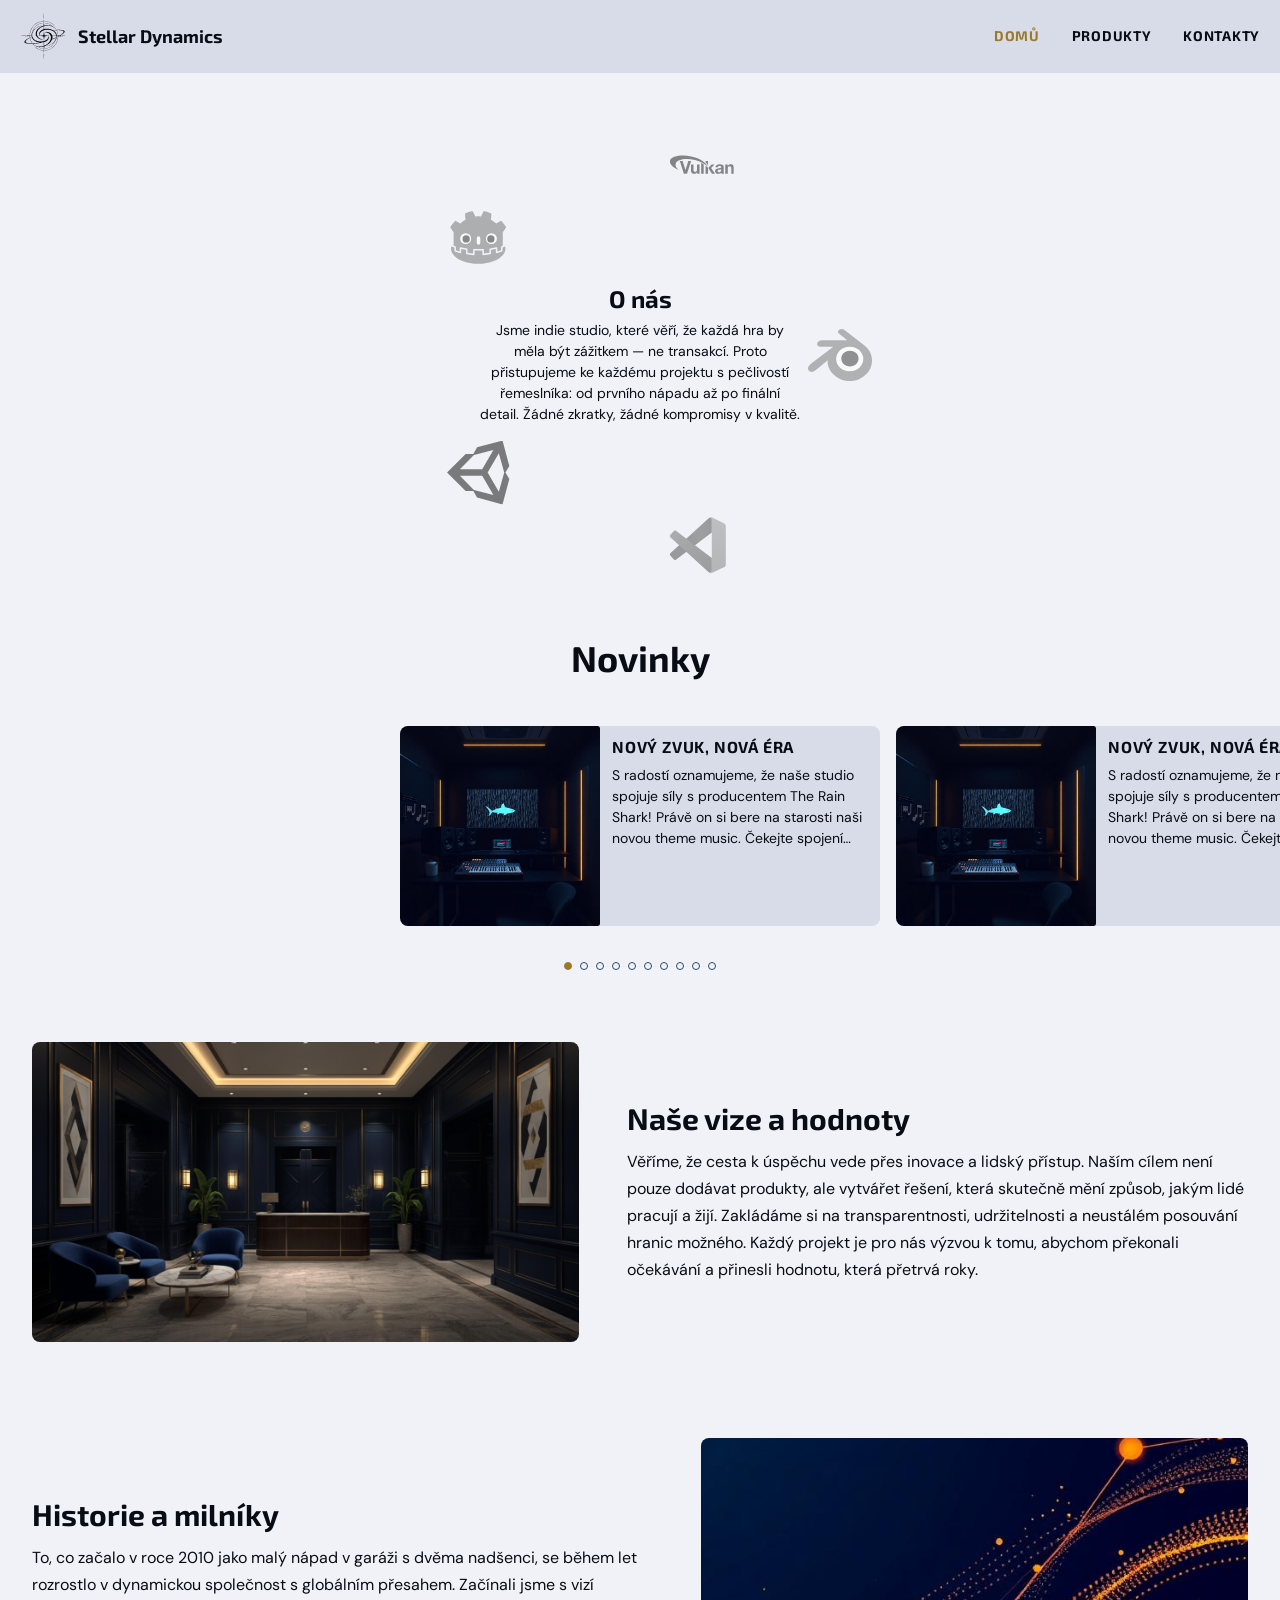
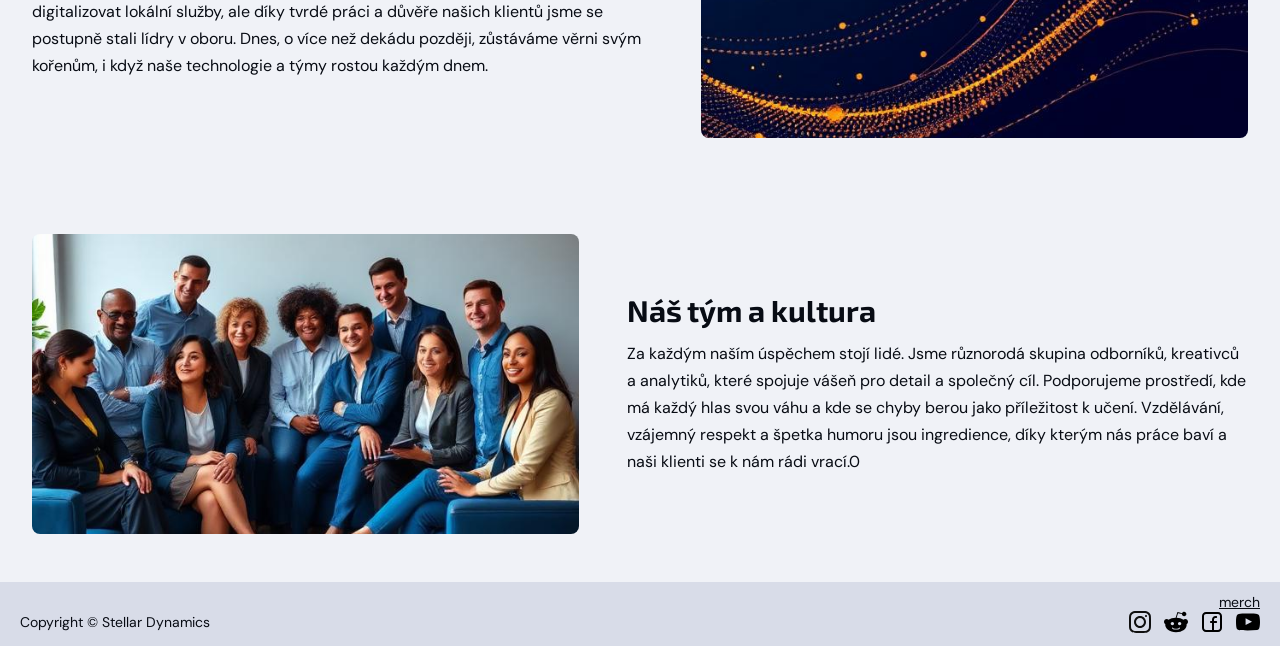
<file: index.html>
<!DOCTYPE html>
<html lang="cs">

<head>
    <meta charset="UTF-8">
    <meta name="viewport" content="width=device-width, initial-scale=1.0">
    <link rel="stylesheet" href="./assets/css/main.css">
    <script src="./assets/js/main.js" defer></script>
    <title>Home</title>
</head>

<body>
    <nav>
        <a href="./index.html" class="logo">
            <img class="logo__image" src="./assets/images/logo.svg" alt="logo">
            <p class="logo__text">Stellar Dynamics</p>
        </a>
        <button class="nav__toggle" aria-label="Otevřít menu" aria-expanded="false">
            <span></span>
            <span></span>
            <span></span>
        </button>
        <menu>
            <li><a class="active" href="./index.html">Domů</a></li>
            <li><a href="./produkty.html">Produkty</a></li>
            <li><a href="./kontakty.html">Kontakty</a></li>
        </menu>
    </nav>
    <header class="header--home">

        <div class="loga">

            <div class="about">
                <h2>O nás</h2>
                <p>Jsme indie studio, které věří, že každá hra by měla být zážitkem — ne transakcí. Proto přistupujeme
                    ke
                    každému projektu s pečlivostí řemeslníka: od prvního nápadu až po finální detail. Žádné zkratky,
                    žádné
                    kompromisy v kvalitě.</p>
            </div>

            <a class="logo--vscode" href="https://code.visualstudio.com/"><img
                    src="./assets/images/VScode logo.svg" alt="VScode"></a>
            <a class="logo--unity" href="https://unity.com/"><img src="./assets/images/unity logo.svg"
                    alt="Unity"></a>
            <a class="logo--blender" href="https://www.blender.org/"><img src="./assets/images/blender logo.svg"
                    alt="Blender"></a>
            <a class="logo--godot" href="https://godotengine.org/"><img src="./assets/images/godot logo.svg"
                    alt="Godot"></a>
            <a class="logo--vulkan" href="https://www.vulkan.org/"><img src="./assets/images/vulkan logo.svg"
                    alt="Vulkan"></a>
        </div>
    </header>

    <main>

        <h2>Novinky</h2>
        <div class="news">
            <a class="news__new" href="./novinka.html">
                <img src="./assets/images/news.png" alt="news-image" class="news__image">
                <div class="news__text">
                    <h3>Nový zvuk, nová éra</h3>
                    <p>S radostí oznamujeme, že naše studio spojuje síly s producentem The Rain Shark! Právě on si bere
                        na starosti naši novou theme music. Čekejte spojení hlubokých atmosférických beatů a
                        nekompromisní energie, která přesně definuje náš aktuální směr.</p>
                </div>
            </a>
            <a class="news__new" href="./novinka.html">
                <img src="./assets/images/news.png" alt="news-image" class="news__image">
                <div class="news__text">
                    <h3>Nový zvuk, nová éra</h3>
                    <p>S radostí oznamujeme, že naše studio spojuje síly s producentem The Rain Shark! Právě on si bere
                        na starosti naši novou theme music. Čekejte spojení hlubokých atmosférických beatů a
                        nekompromisní energie, která přesně definuje náš aktuální směr.</p>
                </div>
            </a>
            <a class="news__new" href="./novinka.html">
                <img src="./assets/images/news.png" alt="news-image" class="news__image">
                <div class="news__text">
                    <h3>Nový zvuk, nová éra</h3>
                    <p>S radostí oznamujeme, že naše studio spojuje síly s producentem The Rain Shark! Právě on si bere
                        na starosti naši novou theme music. Čekejte spojení hlubokých atmosférických beatů a
                        nekompromisní energie, která přesně definuje náš aktuální směr.</p>
                </div>
            </a>
            <a class="news__new" href="./novinka.html">
                <img src="./assets/images/news.png" alt="news-image" class="news__image">
                <div class="news__text">
                    <h3>Nový zvuk, nová éra</h3>
                    <p>S radostí oznamujeme, že naše studio spojuje síly s producentem The Rain Shark! Právě on si bere
                        na starosti naši novou theme music. Čekejte spojení hlubokých atmosférických beatů a
                        nekompromisní energie, která přesně definuje náš aktuální směr.</p>
                </div>
            </a>
            <a class="news__new" href="./novinka.html">
                <img src="./assets/images/news.png" alt="news-image" class="news__image">
                <div class="news__text">
                    <h3>Nový zvuk, nová éra</h3>
                    <p>S radostí oznamujeme, že naše studio spojuje síly s producentem The Rain Shark! Právě on si bere
                        na starosti naši novou theme music. Čekejte spojení hlubokých atmosférických beatů a
                        nekompromisní energie, která přesně definuje náš aktuální směr.</p>
                </div>
            </a>
            <a class="news__new" href="./novinka.html">
                <img src="./assets/images/news.png" alt="news-image" class="news__image">
                <div class="news__text">
                    <h3>Nový zvuk, nová éra</h3>
                    <p>S radostí oznamujeme, že naše studio spojuje síly s producentem The Rain Shark! Právě on si bere
                        na starosti naši novou theme music. Čekejte spojení hlubokých atmosférických beatů a
                        nekompromisní energie, která přesně definuje náš aktuální směr.</p>
                </div>
            </a>
            <a class="news__new" href="./novinka.html">
                <img src="./assets/images/news.png" alt="news-image" class="news__image">
                <div class="news__text">
                    <h3>Nový zvuk, nová éra</h3>
                    <p>S radostí oznamujeme, že naše studio spojuje síly s producentem The Rain Shark! Právě on si bere
                        na starosti naši novou theme music. Čekejte spojení hlubokých atmosférických beatů a
                        nekompromisní energie, která přesně definuje náš aktuální směr.</p>
                </div>
            </a>
            <a class="news__new" href="./novinka.html">
                <img src="./assets/images/news.png" alt="news-image" class="news__image">
                <div class="news__text">
                    <h3>Nový zvuk, nová éra</h3>
                    <p>S radostí oznamujeme, že naše studio spojuje síly s producentem The Rain Shark! Právě on si bere
                        na starosti naši novou theme music. Čekejte spojení hlubokých atmosférických beatů a
                        nekompromisní energie, která přesně definuje náš aktuální směr.</p>
                </div>
            </a>
            <a class="news__new" href="./novinka.html">
                <img src="./assets/images/news.png" alt="news-image" class="news__image">
                <div class="news__text">
                    <h3>Nový zvuk, nová éra</h3>
                    <p>S radostí oznamujeme, že naše studio spojuje síly s producentem The Rain Shark! Právě on si bere
                        na starosti naši novou theme music. Čekejte spojení hlubokých atmosférických beatů a
                        nekompromisní energie, která přesně definuje náš aktuální směr.</p>
                </div>
            </a>
            <a class="news__new" href="./novinka.html">
                <img src="./assets/images/news.png" alt="news-image" class="news__image">
                <div class="news__text">
                    <h3>Nový zvuk, nová éra</h3>
                    <p>S radostí oznamujeme, že naše studio spojuje síly s producentem The Rain Shark! Právě on si bere
                        na starosti naši novou theme music. Čekejte spojení hlubokých atmosférických beatů a
                        nekompromisní energie, která přesně definuje náš aktuální směr.</p>
                </div>
            </a>
        </div>
        <div class="news__dots"></div>

        <div class="image-right">
            <img src="./assets/images/lobby.png" alt="vize" class="section__image">
            <div class="text-left">
                <h2>Naše vize a hodnoty</h2>
                <p>Věříme, že cesta k úspěchu vede přes inovace a lidský přístup. Naším cílem není pouze dodávat
                    produkty, ale vytvářet řešení, která skutečně mění způsob, jakým lidé pracují a žijí. Zakládáme si
                    na transparentnosti, udržitelnosti a neustálém posouvání hranic možného. Každý projekt je pro nás
                    výzvou k tomu, abychom překonali očekávání a přinesli hodnotu, která přetrvá roky.</p>
            </div>
        </div>
        <div class="image-left">
            <img src="./assets/images/time.png" alt="historie" class="section__image">
            <div class="text-left">
                <h2>Historie a milníky</h2>
                <p>To, co začalo v roce 2010 jako malý nápad v garáži s dvěma nadšenci, se během let rozrostlo v
                    dynamickou společnost s globálním přesahem. Začínali jsme s vizí digitalizovat lokální služby, ale
                    díky tvrdé práci a důvěře našich klientů jsme se postupně stali lídry v oboru. Dnes, o více než
                    dekádu později, zůstáváme věrni svým kořenům, i když naše technologie a týmy rostou každým dnem.</p>
            </div>
        </div>
        <div class="image-right">
            <img src="./assets/images/team.png" alt="tým" class="section__image">
            <div class="text-left">
                <h2>Náš tým a kultura</h2>
                <p>Za každým naším úspěchem stojí lidé. Jsme různorodá skupina odborníků, kreativců a analytiků, které
                    spojuje vášeň pro detail a společný cíl. Podporujeme prostředí, kde má každý hlas svou váhu a kde se
                    chyby berou jako příležitost k učení. Vzdělávání, vzájemný respekt a špetka humoru jsou ingredience,
                    díky kterým nás práce baví a naši klienti se k nám rádi vrací.0</p>
            </div>
        </div>
    </main>

    <footer>
        <div class="footer-up">
            <a href="#">merch</a>
        </div>

        <div class="footer-down">
            <p>Copyright © Stellar Dynamics </p>
            <div class="social-sites">
                <img src="./assets/images/instagram.svg" alt="instagram">
                <img src="./assets/images/reddit.svg" alt="reddit">
                <img src="./assets/images/facebook.svg" alt="facebook">
                <img src="./assets/images/youtube.svg" alt="youtube">
            </div>
        </div>
    </footer>
</body>

</html>
</file>
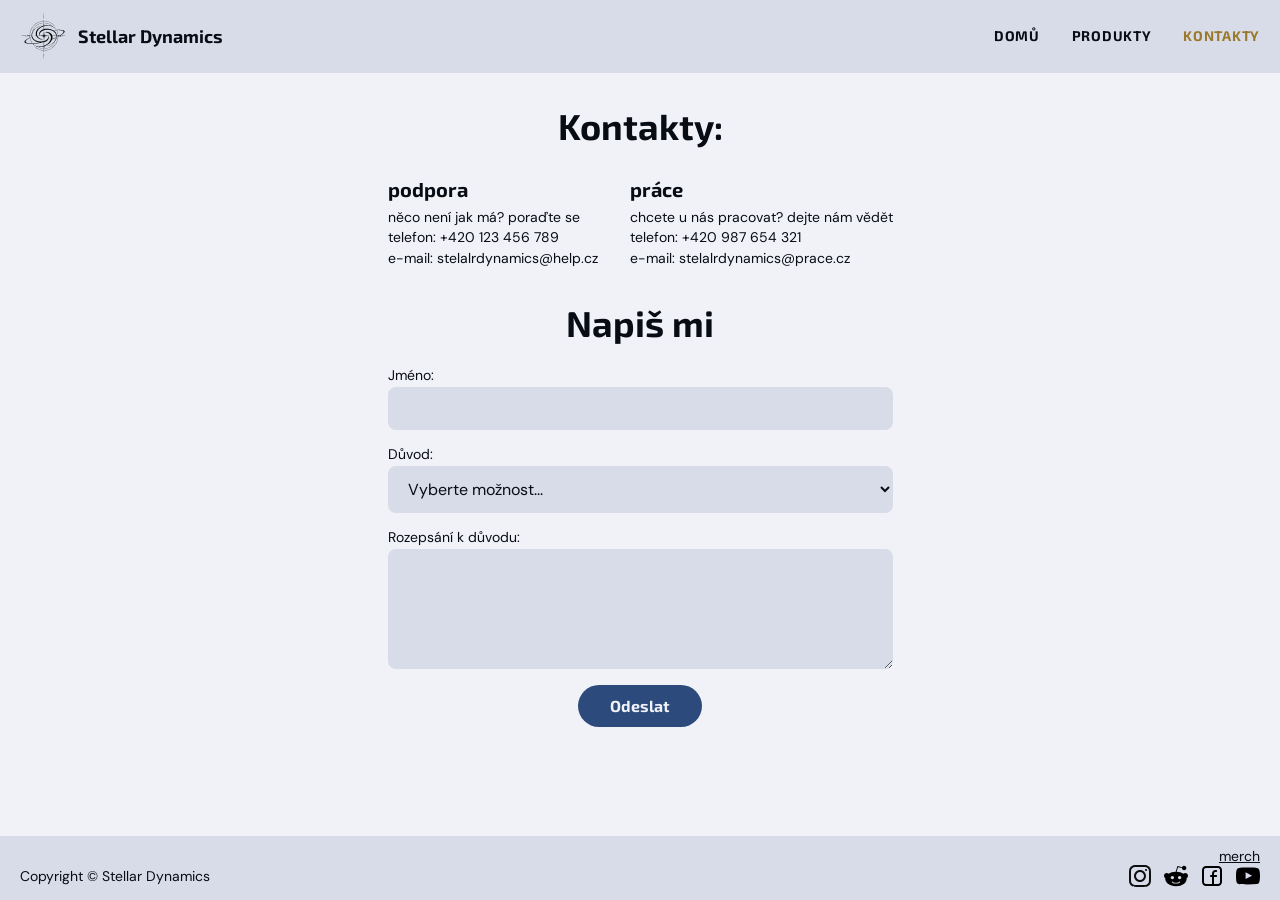
<file: kontakty.html>
<!DOCTYPE html>
<html lang="cs">

<head>
    <meta charset="UTF-8">
    <meta name="viewport" content="width=device-width, initial-scale=1.0">
    <link rel="stylesheet" href="./assets/css/main.css">
    <script src="./assets/js/main.js" defer></script>
    <title>Contact</title>
</head>

<body>
    <nav>
        <a href="./index.html" class="logo">
            <img class="logo__image" src="./assets/images/logo.svg" alt="logo">
            <p class="logo__text">Stellar Dynamics</p>
        </a>
        <menu>
            <li><a href="./index.html">Domů</a></li>
            <li><a href="./produkty.html">Produkty</a></li>
            <li><a class="active" href="./kontakty.html">Kontakty</a></li>
        </menu>
    </nav>
    <header class="header--kontakty">
        <h2>Kontakty:</h2>
    </header>

    <main class="main--kontakty">
        <div class="contacts">
            <div class="support">
                <h3>podpora</h3>
                <p>něco není jak má? poraďte se</p>
                <p>telefon: +420 123 456 789</p>
                <p>e-mail: stelalrdynamics@help.cz</p>
            </div>
            <div class="work">
                <h3>práce</h3>
                <p>chcete u nás pracovat? dejte nám vědět</p>
                <p>telefon: +420 987 654 321</p>
                <p>e-mail: stelalrdynamics@prace.cz</p>
            </div>
        </div>
        <h2>Napiš mi</h2>
        <form class="troubleshooting">

            <div>
                <label for="jmeno">Jméno:</label>
                <input type="text" id="jmeno" name="jmeno">
            </div>

            <div>
                <label for="duvod">Důvod:</label>
                <select id="duvod" name="duvod">
                    <option value="" disabled selected>Vyberte možnost...</option>
                    <option value="technicky-problem">Technický problém</option>
                    <option value="dotaz">Dotaz</option>
                    <option value="reklamace">Reklamace</option>
                    <option value="jine">Jiné</option>
                </select>
            </div>

            <div>
                <label for="popis">Rozepsání k důvodu:</label>
                <textarea id="popis" name="popis"></textarea>
            </div>

            <button type="submit">Odeslat</button>

        </form>

    </main>

    <footer>
        <div class="footer-up">
            <a href="#">merch</a>
        </div>

        <div class="footer-down">
            <p>Copyright © Stellar Dynamics </p>
            <div class="social-sites">
                <img src="./assets/images/instagram.svg" alt="instagram">
                <img src="./assets/images/reddit.svg" alt="reddit">
                <img src="./assets/images/facebook.svg" alt="facebook">
                <img src="./assets/images/youtube.svg" alt="youtube">
            </div>
        </div>
    </footer>
</body>

</html>
</file>
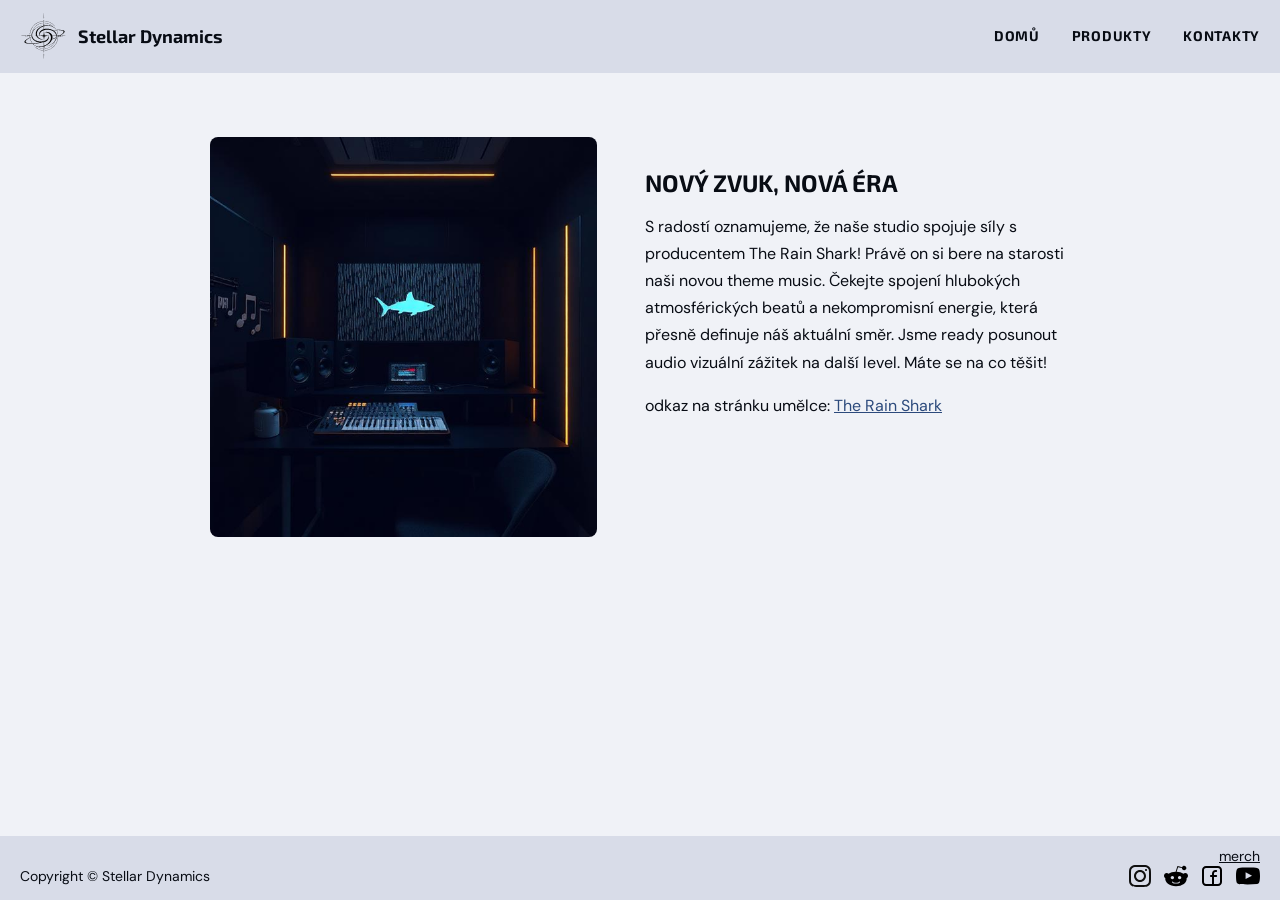
<file: novinka.html>
<!DOCTYPE html>
<html lang="cs">

<head>
    <meta charset="UTF-8">
    <meta name="viewport" content="width=device-width, initial-scale=1.0">
    <link rel="stylesheet" href="./assets/css/main.css">
    <script src="./assets/js/main.js" defer></script>
    <title>News</title>
</head>

<body>
    <nav>
        <a href="./index.html" class="logo">
            <img class="logo__image" src="./assets/images/logo.svg" alt="logo">
            <p class="logo__text">Stellar Dynamics</p>
        </a>
        <menu>
            <li><a href="./index.html">Domů</a></li>
            <li><a href="./produkty.html">Produkty</a></li>
            <li><a href="./kontakty.html">Kontakty</a></li>
        </menu>
    </nav>
    <header class="header--novinka">
        <h2>NOVÝ ZVUK, NOVÁ ÉRA</h2>
    </header>

    <main class="main--novinka">
        <div class="novinka">
            <img src="./assets/images/news.png" alt="news" class="novinka__image">
            <div class="novinka__text" data-title="NOVÝ ZVUK, NOVÁ ÉRA">
                <p>S radostí oznamujeme, že naše studio spojuje síly s producentem The Rain Shark! Právě on si bere na
                    starosti naši novou theme music. Čekejte spojení hlubokých atmosférických beatů a nekompromisní
                    energie, která přesně definuje náš aktuální směr. Jsme ready posunout audio vizuální zážitek na
                    další level. Máte se na co těšit!</p>
                <p>odkaz na stránku umělce: <a href="https://pslib-cz.github.io/2025-p2a-web-volny-projekt-RomanSedlo/">The Rain Shark</a></p>
            </div>
        </div>
    </main>

    <footer>
        <div class="footer-up">
            <a href="#">merch</a>
        </div>

        <div class="footer-down">
            <p>Copyright © Stellar Dynamics </p>
            <div class="social-sites">
                <img src="./assets/images/instagram.svg" alt="instagram">
                <img src="./assets/images/reddit.svg" alt="reddit">
                <img src="./assets/images/facebook.svg" alt="facebook">
                <img src="./assets/images/youtube.svg" alt="youtube">
            </div>
        </div>
    </footer>
</body>

</html>
</file>
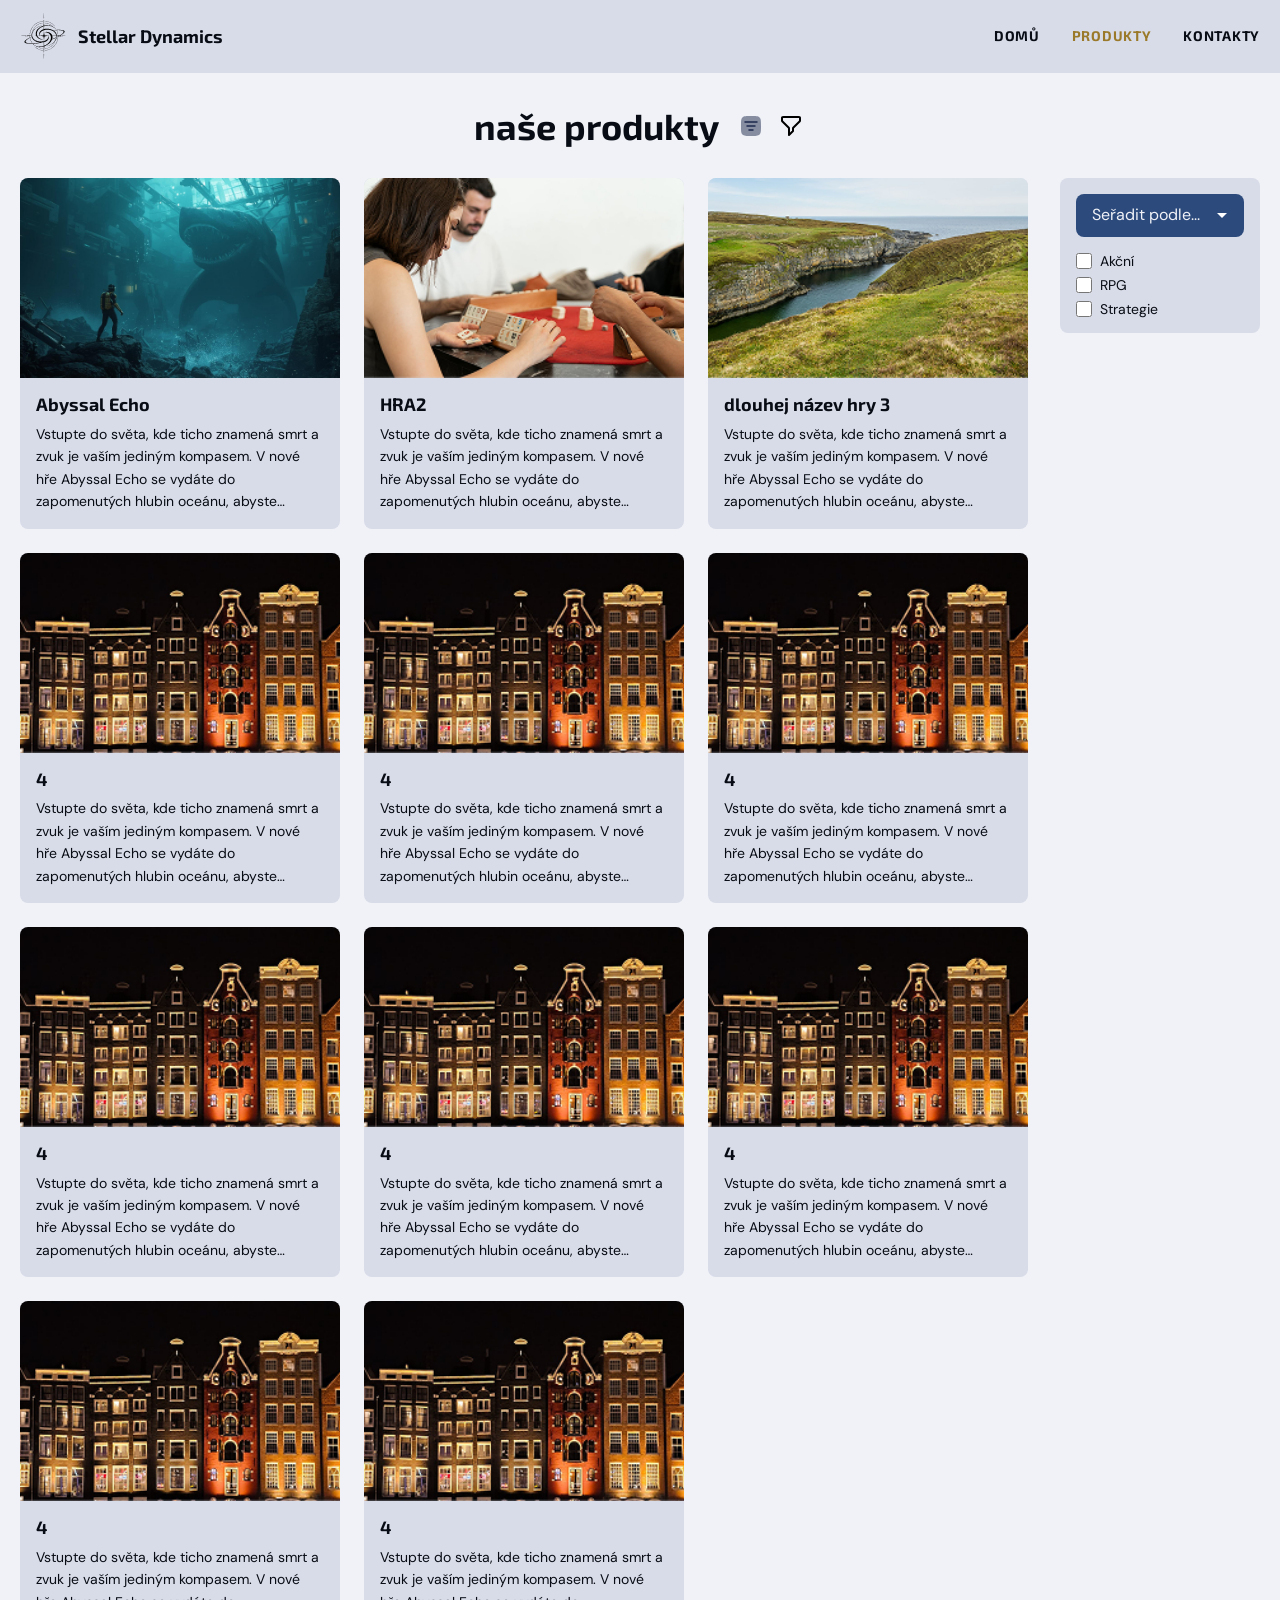
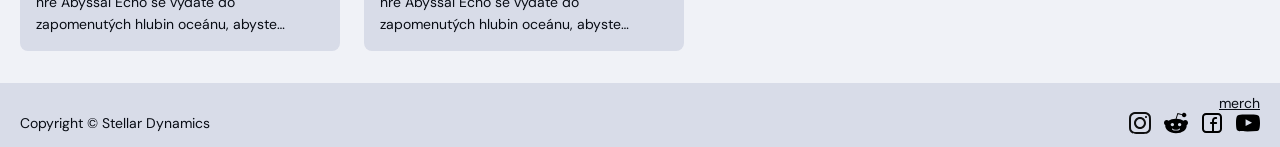
<file: produkty.html>
<!DOCTYPE html>
<html lang="cs">

<head>
    <meta charset="UTF-8">
    <meta name="viewport" content="width=device-width, initial-scale=1.0">
    <link rel="stylesheet" href="./assets/css/main.css">
    <script src="./assets/js/main.js" defer></script>
    <title>Products</title>
</head>

<body>
    <nav>
        <a href="./index.html" class="logo">
            <img class="logo__image" src="./assets/images/logo.svg" alt="logo">
            <p class="logo__text">Stellar Dynamics</p>
        </a>
        <menu>
            <li><a href="./index.html">Domů</a></li>
            <li><a class="active" href="./produkty.html">Produkty</a></li>
            <li><a href="./kontakty.html">Kontakty</a></li>
        </menu>
    </nav>
    <header class="header--produkty">
        <h2>naše produkty</h2>
        <div class="header__buttons">
            <button class="header__btn" id="btn-sort" aria-label="Seřadit">
                <img src="./assets/images/sort.svg" alt="sort">
            </button>
            <button class="header__btn" id="btn-filter" aria-label="Filtrovat">
                <img src="./assets/images/filter.svg" alt="filter">
            </button>
        </div>
    </header>

    <main class="main--produkty">
            <div class="produkty">
                <div class="game-card">
                    <a href="./produkt.html">
                        <img src="./assets/images/H1P1.png" alt="game1" class="game-card__img">
                        <div class="game-card__text">
                            <h3>Abyssal Echo</h3>
                            <p>Vstupte do světa, kde ticho znamená smrt a zvuk je vaším jediným kompasem. V nové hře
                                Abyssal Echo se vydáte do zapomenutých hlubin oceánu, abyste odhalili tajemství
                                civilizace, která komunikovala skrze frekvence.</p>
                        </div>
                    </a>
                </div>
                <div class="game-card">
                    <a href="./produkt.html">
                        <img src="./assets/images/H2.png" alt="game2" class="game-card__img">
                        <div class="game-card__text">
                            <h3>HRA2</h3>
                            <p>Vstupte do světa, kde ticho znamená smrt a zvuk je vaším jediným kompasem. V nové hře
                                Abyssal Echo se vydáte do zapomenutých hlubin oceánu, abyste odhalili tajemství
                                civilizace, která komunikovala skrze frekvence.</p>
                        </div>
                    </a>
                </div>
                <div class="game-card">
                    <a href="./produkt.html">
                        <img src="./assets/images/H3.png" alt="game3" class="game-card__img">
                        <div class="game-card__text">
                            <h3>dlouhej název hry 3</h3>
                            <p>Vstupte do světa, kde ticho znamená smrt a zvuk je vaším jediným kompasem. V nové hře
                                Abyssal Echo se vydáte do zapomenutých hlubin oceánu, abyste odhalili tajemství
                                civilizace, která komunikovala skrze frekvence.</p>
                        </div>
                    </a>
                </div>
                <div class="game-card">
                    <a href="./produkt.html">
                        <img src="./assets/images/H4.png" alt="game4" class="game-card__img">
                        <div class="game-card__text">
                            <h3>4</h3>
                            <p>Vstupte do světa, kde ticho znamená smrt a zvuk je vaším jediným kompasem. V nové hře
                                Abyssal Echo se vydáte do zapomenutých hlubin oceánu, abyste odhalili tajemství
                                civilizace, která komunikovala skrze frekvence.</p>
                        </div>
                    </a>
                </div>
                <div class="game-card">
                    <a href="./produkt.html">
                        <img src="./assets/images/H4.png" alt="game4" class="game-card__img">
                        <div class="game-card__text">
                            <h3>4</h3>
                            <p>Vstupte do světa, kde ticho znamená smrt a zvuk je vaším jediným kompasem. V nové hře
                                Abyssal Echo se vydáte do zapomenutých hlubin oceánu, abyste odhalili tajemství
                                civilizace, která komunikovala skrze frekvence.</p>
                        </div>
                    </a>
                </div>
                <div class="game-card">
                    <a href="./produkt.html">
                        <img src="./assets/images/H4.png" alt="game4" class="game-card__img">
                        <div class="game-card__text">
                            <h3>4</h3>
                            <p>Vstupte do světa, kde ticho znamená smrt a zvuk je vaším jediným kompasem. V nové hře
                                Abyssal Echo se vydáte do zapomenutých hlubin oceánu, abyste odhalili tajemství
                                civilizace, která komunikovala skrze frekvence.</p>
                        </div>
                    </a>
                </div>
                <div class="game-card">
                    <a href="./produkt.html">
                        <img src="./assets/images/H4.png" alt="game4" class="game-card__img">
                        <div class="game-card__text">
                            <h3>4</h3>
                            <p>Vstupte do světa, kde ticho znamená smrt a zvuk je vaším jediným kompasem. V nové hře
                                Abyssal Echo se vydáte do zapomenutých hlubin oceánu, abyste odhalili tajemství
                                civilizace, která komunikovala skrze frekvence.</p>
                        </div>
                    </a>
                </div>
                <div class="game-card">
                    <a href="./produkt.html">
                        <img src="./assets/images/H4.png" alt="game4" class="game-card__img">
                        <div class="game-card__text">
                            <h3>4</h3>
                            <p>Vstupte do světa, kde ticho znamená smrt a zvuk je vaším jediným kompasem. V nové hře
                                Abyssal Echo se vydáte do zapomenutých hlubin oceánu, abyste odhalili tajemství
                                civilizace, která komunikovala skrze frekvence.</p>
                        </div>
                    </a>
                </div>
                <div class="game-card">
                    <a href="./produkt.html">
                        <img src="./assets/images/H4.png" alt="game4" class="game-card__img">
                        <div class="game-card__text">
                            <h3>4</h3>
                            <p>Vstupte do světa, kde ticho znamená smrt a zvuk je vaším jediným kompasem. V nové hře
                                Abyssal Echo se vydáte do zapomenutých hlubin oceánu, abyste odhalili tajemství
                                civilizace, která komunikovala skrze frekvence.</p>
                        </div>
                    </a>
                </div>
                <div class="game-card">
                    <a href="./produkt.html">
                        <img src="./assets/images/H4.png" alt="game4" class="game-card__img">
                        <div class="game-card__text">
                            <h3>4</h3>
                            <p>Vstupte do světa, kde ticho znamená smrt a zvuk je vaším jediným kompasem. V nové hře
                                Abyssal Echo se vydáte do zapomenutých hlubin oceánu, abyste odhalili tajemství
                                civilizace, která komunikovala skrze frekvence.</p>
                        </div>
                    </a>
                </div>
                <div class="game-card">
                    <a href="./produkt.html">
                        <img src="./assets/images/H4.png" alt="game4" class="game-card__img">
                        <div class="game-card__text">
                            <h3>4</h3>
                            <p>Vstupte do světa, kde ticho znamená smrt a zvuk je vaším jediným kompasem. V nové hře
                                Abyssal Echo se vydáte do zapomenutých hlubin oceánu, abyste odhalili tajemství
                                civilizace, která komunikovala skrze frekvence.</p>
                        </div>
                    </a>
                </div>
            </div>
        <aside class="filter-sort">
            <select class="filter-sort__select" name="sort">
                    <option value="" disabled selected>Seřadit podle...</option>
                    <option value="name">Podle názvu (A-Z)</option>
                    <option value="rating">Podle hodnocení</option>
                    <option value="date">Podle data vydání</option>
                </select>
                <ul class="filter-sort__list">
                    <li>
                        <label>
                            <input type="checkbox" name="genre" value="action"> Akční
                        </label>
                    </li>
                    <li>
                        <label>
                            <input type="checkbox" name="genre" value="rpg"> RPG
                        </label>
                    </li>
                    <li>
                        <label>
                            <input type="checkbox" name="genre" value="strategy"> Strategie
                        </label>
                    </li>
                </ul>
        </aside>
    </main>

    <footer>
        <div class="footer-up">
            <a href="#">merch</a>
        </div>

        <div class="footer-down">
            <p>Copyright © Stellar Dynamics </p>
            <div class="social-sites">
                <img src="./assets/images/instagram.svg" alt="instagram">
                <img src="./assets/images/reddit.svg" alt="reddit">
                <img src="./assets/images/facebook.svg" alt="facebook">
                <img src="./assets/images/youtube.svg" alt="youtube">
            </div>
        </div>
    </footer>
</body>

</html>
</file>
<file: assets/css/main.css>
@import url("https://fonts.googleapis.com/css2?family=Exo+2:ital,wght@0,100..900;1,100..900&family=DM+Sans:ital,opsz,wght@0,9..40,100..1000;1,9..40,100..1000&display=swap") layer(reset);

@import url("./normalize.css") layer(reset);

@import url("./style.css") layer(page);
@import url("./produkty.css") layer(page);
@import url("./produkt.css") layer(page);
@import url("./kontakty.css") layer(page);
@import url("./novinka.css") layer(page);


@layer reset, global, page;

@layer global {

    :root {


        color-scheme: light dark;

        --color-background: light-dark(#F0F2F7, #030919);
        --color-primary-accent: light-dark(#2C4A7C, #A8B8D8);
        --color-secondary-accent: light-dark(#9A7A2A, #C9A84C);
        --color-text: light-dark(#080C14, #DCE4F0);
        --color-subtle-detail: light-dark(#D8DCE8, #1A2235);


        --font-display: "Exo 2", sans-serif;
        --font-body: "DM Sans", sans-serif;


        --text-xs: 0.75rem;
        --text-sm: 0.875rem;
        --text-base: 1rem;
        --text-lg: 1.125rem;
        --text-xl: 1.25rem;
        --text-2xl: 1.5rem;
        --text-3xl: 1.875rem;
        --text-4xl: 2.25rem;
        --text-5xl: 3rem;


        --weight-regular: 400;
        --weight-medium: 500;
        --weight-bold: 700;


    }

    main {
        flex: 1;
    }



    body {
        font-family: var(--font-body);
        font-size: var(--text-base);
        font-weight: var(--weight-regular);
        color: var(--color-text);
        background-color: var(--color-background);
        min-height: 100vh;
        display: flex;
        flex-direction: column;
    }

    h1,
    h2,
    h3,
    h4,
    h5,
    h6 {
        font-family: var(--font-display);
        font-weight: var(--weight-bold);
    }

    nav {
        position: sticky;
        top: 0;
        z-index: 100;
        display: flex;
        align-items: center;
        justify-content: space-between;
        padding: 0.75rem 1.25rem;
        background-color: var(--color-subtle-detail);
        border-bottom: 1px solid var(--color-subtle-detail);
    }

    .logo {
        display: flex;
        align-items: center;
        gap: 0.625rem;
        text-decoration: none;
        color: var(--color-text);
    }

    .logo__image {
        width: 3rem;
        height: 3rem;
        flex-shrink: 0;
    }

    .logo__text {
        font-family: var(--font-display);
        font-weight: var(--weight-bold);
        font-size: var(--text-lg);
        margin: 0;
        white-space: nowrap;
    }

    .nav__toggle {
        display: flex;
        flex-direction: column;
        justify-content: center;
        gap: 5px;
        width: 2rem;
        height: 2rem;
        background: none;
        border: none;
        cursor: pointer;
        padding: 0.25rem;
        flex-shrink: 0;
    }

    .nav__toggle span {
        display: block;
        height: 2px;
        background-color: var(--color-primary-accent);
        border-radius: 2px;
    }

    nav menu {
        display: none;
        flex-direction: column;
        align-items: center;
        gap: 1.25rem;
        position: absolute;
        top: 100%;
        left: 0;
        right: 0;
        background-color: var(--color-subtle-detail);
        border-bottom: 1px solid var(--color-subtle-detail);
        padding: 1.5rem 0;
        list-style: none;
        margin: 0;
    }

    nav menu.is-open {
        display: flex;
    }

    nav menu li a {
        font-family: var(--font-display);
        font-weight: var(--weight-bold);
        font-size: var(--text-sm);
        letter-spacing: 0.05em;
        text-transform: uppercase;
        text-decoration: none;
        color: var(--color-text);
    }

    nav menu li a:hover {
        color: var(--color-secondary-accent);
    }

    nav menu li a.active {
        color: var(--color-secondary-accent);
    }

    @media (min-width: 768px) {
        .nav__toggle {
            display: none;
        }

        nav menu {
            display: flex;
            flex-direction: row;
            position: static;
            border: none;
            padding: 0;
            gap: 2rem;
        }
    }

    @media (prefers-color-scheme: dark) {
        .logo__image {
            filter: invert(1);
        }
    }






    footer {
        background-color: var(--color-subtle-detail);
        padding: 0.75rem 1.25rem;
    }

    .footer-up {
        display: flex;
        justify-content: flex-end;
    }

    .footer-up a {
        font-family: var(--font-body);
        font-size: var(--text-sm);
        color: var(--color-text);
        text-decoration: underline;
    }

    .footer-up a:hover {
        color: var(--color-secondary-accent);
    }

    .footer-down {
        display: flex;
        align-items: center;
        justify-content: space-between;
    }

    .footer-down p {
        font-family: var(--font-body);
        font-size: var(--text-sm);
        color: var(--color-text);
        margin: 0;
    }

    .social-sites {
        display: flex;
        align-items: center;
        gap: 0.75rem;
    }

    .social-sites img {
        width: 1.5rem;
        height: 1.5rem;
    }

    @media (prefers-color-scheme: dark) {
        .social-sites img {
            filter: invert(1);
        }
    }
}
</file>
